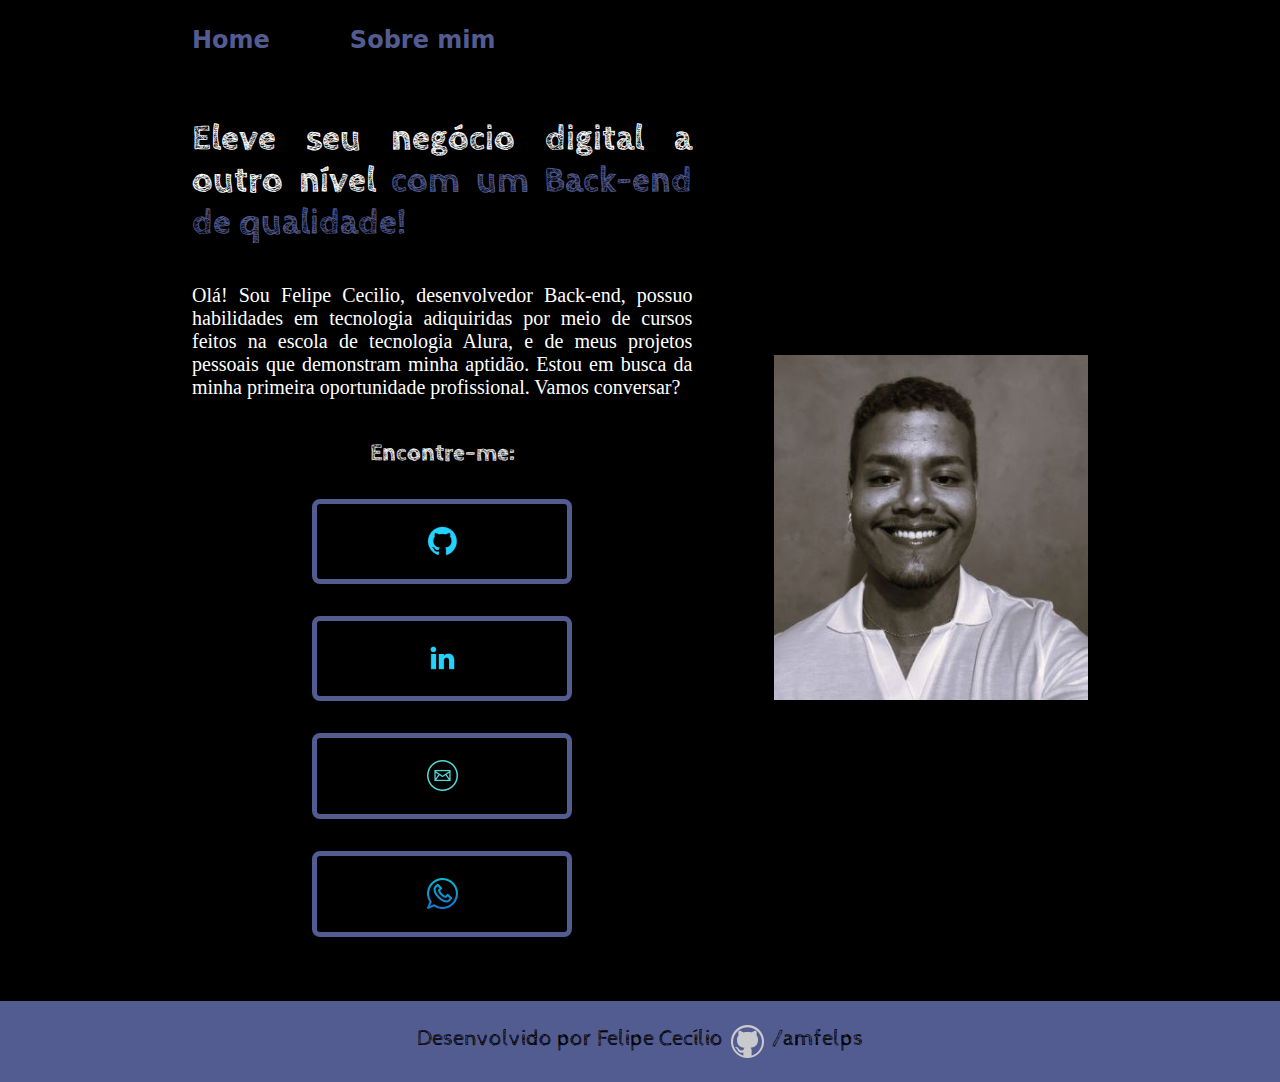
<file: index.html>
<!DOCTYPE html>
<html lang="pt-br">
<head>
    <meta charset="UTF-8">
    <meta name="viewport" content="width=device-width, initial-scale=1.0">
    <title>Portifolio</title>
    <link rel="stylesheet" href="./styles/style.css">
</head>
<body> 
    <header class="cabecalho">
        <nav class="cabecalho__menu">
            <a class="cabecalho__menu__link" href="index.html">Home</a> 
            <a class="cabecalho__menu__link" href="about.html">Sobre mim</a>
        </nav>
    </header>

    <main class="apresentacao">
        <section class="apresentacao__conteudo">
            <h1 class="apresentacao__conteudo__titulo">Eleve seu negócio digital a outro nível <strong class="titulo-destaque">com um Back-end de qualidade!</strong></h1>
            <p class="apresentacao__conteudo__">Olá! Sou Felipe Cecilio, desenvolvedor Back-end, possuo habilidades em tecnologia adiquiridas por meio de cursos feitos na escola de tecnologia Alura, e de meus projetos pessoais que demonstram minha aptidão. Estou em busca da minha primeira oportunidade profissional. Vamos conversar?
            </p>
        <div class="apresentacao__links">
            <h2 class="apresentacao__links__subtitulo">Encontre-me:</h2>
            <a class="apresentacao__links__link" href="https://github.com/amfelps">
                <img src="./assents/github.png"> 
                </a>

            <a class="apresentacao__links__link" href="https://www.linkedin.com/in/felipecec%C3%ADlio/">
                <img src="./assents/linkedin.png">
                </a>

            <a class="apresentacao__links__link" href="https://malito:feliperj222@gmail.com">
                <img src="./assents/gmail.png">
                </a>    

            <a class="apresentacao__links__link" href="https://wa.me/21970220833">
                <img src="./assents/whatsapp.png">
               </a>   
        </div>
    </section>
        <img class="apresentacao__imagem" src="./assents/foto1.jpg" alt="Programador Felipe Cecílio">
    </main>
    
    <footer class="rodape">
        <p>Desenvolvido por Felipe Cecílio</p>
        <img src="./assents/githubbranco.png">
        <p>/amfelps</p>
    </footer> 
</body>
</html>
</file>
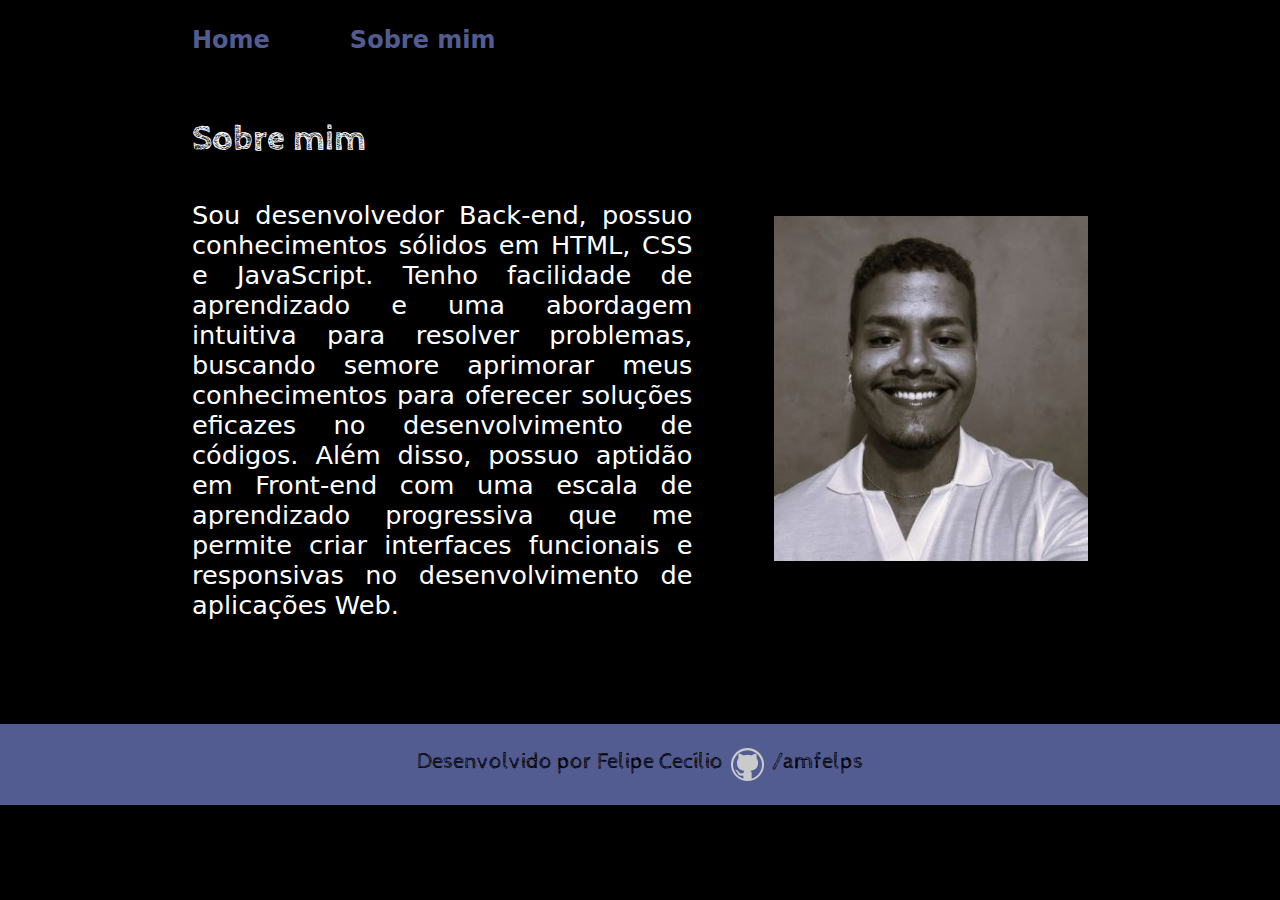
<file: about.html>
<!DOCTYPE html>
<html lang="pt-br">
<head>
    <meta charset="UTF-8">
    <meta name="viewport" content="width=device-width, initial-scale=1.0">
    <title>Sobre mim</title>
    <link rel="stylesheet" href="./styles/style.css">
</head>
<body>
    <header class="cabecalho">
        <nav class="cabecalho__menu">
            <a class="cabecalho__menu__link" href="index.html">Home</a> 
            <a class="cabecalho__menu__link" href="about.html">Sobre mim</a>
        </nav>
 </header>
    
    <main class="apresentacao">
        <section class="apresentacao__conteudo">
            <h1 class="apresentacao__conteudo__titulo">Sobre mim</h1>
            <p class="apresentacao__conteudo__texto">Sou desenvolvedor Back-end, possuo conhecimentos sólidos em HTML, CSS e JavaScript. Tenho facilidade de aprendizado e uma abordagem intuitiva para resolver problemas, buscando semore aprimorar meus conhecimentos para oferecer soluções eficazes
                no desenvolvimento de códigos. Além disso, possuo aptidão em Front-end com uma escala de aprendizado progressiva que me permite criar interfaces funcionais e responsivas no desenvolvimento de aplicações Web.</p>
            <p class="apresentacao__conteudo__texto"></p>
        </section>
        <img class="apresentacao__imagem" src="./assents/foto1.jpg" alt="Programador Felipe Cecílio">
</main>

    <footer class="rodape">
        <p>Desenvolvido por Felipe Cecílio</p>
        <img src="./assents/githubbranco.png">
        <p>/amfelps</p>
        
</footer>
</body>
</html>
</file>
<file: styles/style.css>
@import url('https://fonts.googleapis.com/css2?family=Cabin+Sketch:wght@400;700&family=Roboto+Condensed:ital,wght@0,100..900;1,100..900&display=swap');

@import url('https://fonts.googleapis.com/css2?family=Cabin+Sketch:wght@400;700&family=Jersey+10&family=Roboto+Condensed:ital,wght@0,100..900;1,100..900&family=Sancreek&display=swap');

:root {
    --cor-primaria: #000000;
    --cor-secundaria: #ffffff;
    --cor-terciaria: #535C91;
    --color-hover: rgb(58, 57, 57);

    --font-primaria: "Rubik Burned", system-ui;
    --font-secundaria: "Cabin Sketch", sans-serif;

}

* {
    margin: 0;
    padding: 0;
}

body {
   box-sizing: border-box;
   background-color: var(--cor-primaria);
   color: var(--cor-secundaria);
}

.cabecalho {
    padding: 2% 0% 0% 15%;
}

.cabecalho__menu {
    display: flex;
    gap: 80px;
}

.cabecalho__menu__link {
    font-family: var(--font-primaria);
    text-decoration: none;
    font-size: 1.5rem;
    font-weight: 600;
    color: var(--cor-terciaria);
}

.apresentacao {
    padding: 5% 15%;
    display: flex;
    align-items: center;
    justify-content: space-between;
    gap: 82px;
    text-align: justify;
}

.apresentacao__conteudo {
    width: 615px;
    display: flex;
    font-size: 20px;
    flex-direction: column;
    gap: 40px;
    
}

.apresentacao__conteudo__titulo {
    font-family: var(--font-secundaria);
    font-size: 2.25rem;
}

.titulo-destaque {
    color: var(--cor-terciaria);
}

.apresentacao__conteudo__texto {
    font-family: var(--font-primaria);
    font-size: 1.6rem;
}

.apresentacao__redes {
    text-align: center;
    font-size: 1.8rem;
}
.apresentacao__links {
    display: flex;
    flex-direction: column;
    align-items: center;
    justify-content: space-between;
    gap: 32px;
}

.apresentacao__links__subtitulo {
    font-family: var(--font-secundaria);
    font-weight: 400px;
    font-size: 1.5rem;
}

.apresentacao__links__link {
    display: flex;
    justify-content: center;
    gap: 16px;
    border: 5px solid var(--cor-terciaria);
    width: 50%;
    text-align: center;
    border-radius: 8px;
    font-size: 1.5rem;
    font-weight: 600px;
    padding: 21.5px 0;
    text-decoration: none;
    color: var(--cor-secundaria);
    font-family: var(--font-secundaria);
}

.apresentacao__links__link:hover {
  background-color: var(--color-hover);
}

.apresentacao__imagem {
    width: 35%;
}

.rodape{
    padding: 24px;
    text-align: center;
    color: var(--cor-primaria);
    background-color: var(--cor-terciaria);
    font-family: var(--font-secundaria);
    font-weight: 400; 
    font-size: 1.4rem;
    display: flex;
    justify-content: center;
    gap: 8px;
}

@media (max-width: 1200px) {
    .cabecalho {
        padding: 10%;
    }
    .cabecalho__menu {
        justify-content: center;
    }
    .apresentacao {
        flex-direction: column-reverse;
    }
    .apresentacao__conteudo {
        width: auto;
    }
}

.modes {
    display: flex;
    
}
</file>
